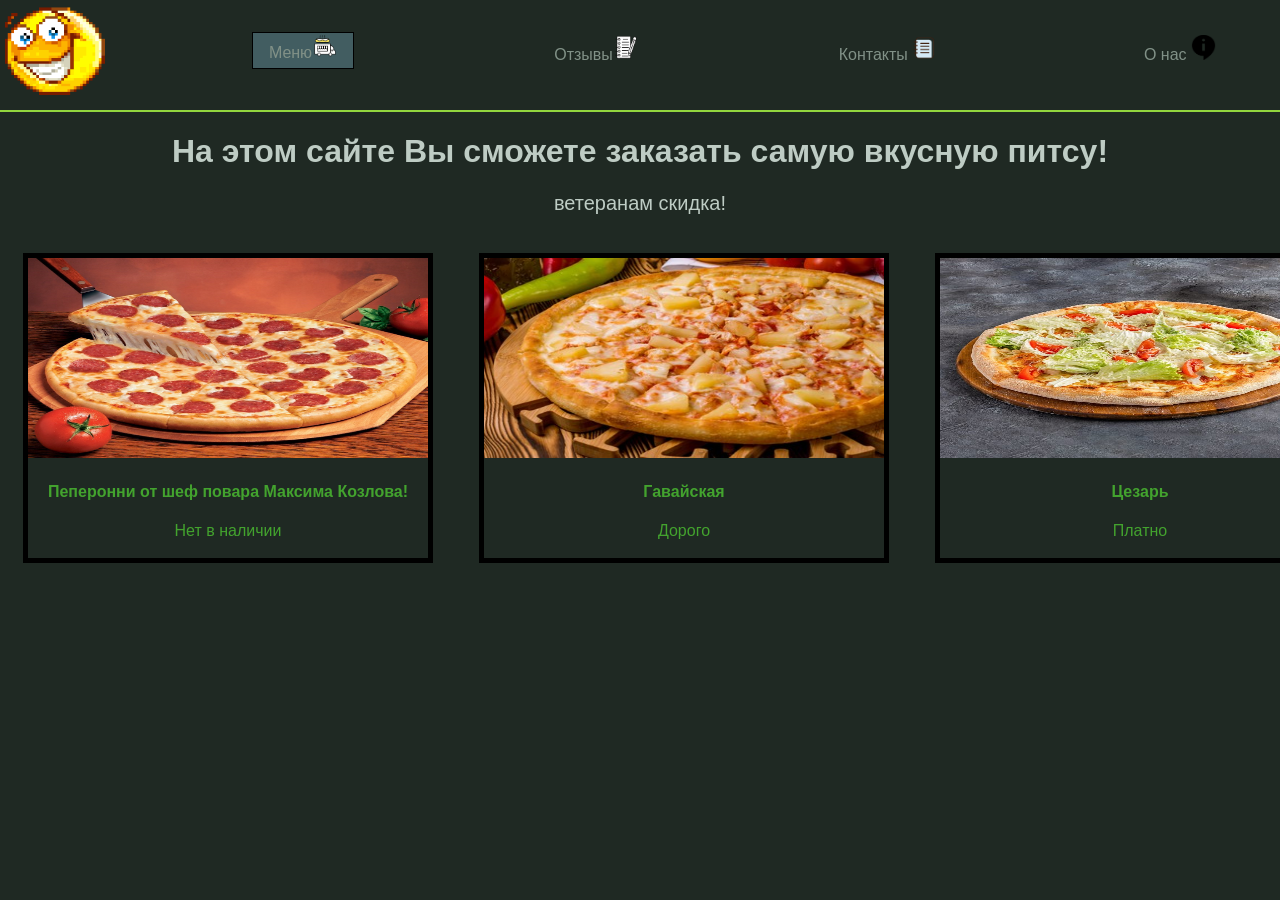
<file: gh-pages/index.html>
<!DOCTYPE html>
<html>
<head>
	<title>Заказ питсы</title>
	<link rel="stylesheet" type="text/css" href="style.css">
</head>
<body>
	<header>
		<div class="head">
		
			<nav class="header nav ">
			<img class="logo" src="image/header/yea_yea.gif">

 
			<a class="nav_link" href="#"> <div class="icons selected">Меню<img src="image/header/menu.png" alt="Машина" class="menu_car"> </div> </a>

			<a class="nav_link" href="#"> <div class="icons">  Отзывы<img src="image/header/review.png" alt="Блокнот" class="review"> </div> </a>

			<a class="nav_link" href="#"> <div class="icons">  Контакты <img src="image/header/contacts.png" alt="Контакты" class="contacts"></div> </a> 

			<a class="nav_link" href="#"> <div class="icons">  О нас <img src="image/header/about.png" alt="О нас" class="about"> </div> </a>

			</nav>
		</div>
	</header>

	<main>

		<div class="title">

			<h1>На этом сайте Вы сможете заказать самую вкусную питсу!</h1>
			<p class="low_text">ветеранам скидка!</p>

		</div>

		<div class="menu">
		<a href="#" class="tap">

			<div class="first_pizza pitca">

			<img src="image/main/peperoni.jpg" alt="Питса №1" class="images">

			<h4 class="name">Пеперонни от шеф повара Максима Козлова!</h4>

			<p class="price">Нет в наличии</p>


			</div>
			</a>

		<a href="#" class="tap">

			<div class="second_pizza pitca">

			<img src="image/main/gavai.jpg" alt="Питса №1" class="images">

			<h4 class="name">Гавайская</h4>

			<p class="price">Дорого</p>
		
		</div>
		</a>

		<a href="#" class="tap">

			<div class="third_pizza pitca">

			<img src="image/main/cesar.jpg" alt="Питса №1" class="images">

			<h4 class="name">Цезарь</h4>

			<p class="price">Платно</p>

	
		</div>
		</a>

		</div>




	</main>

</body>
</html>
</file>
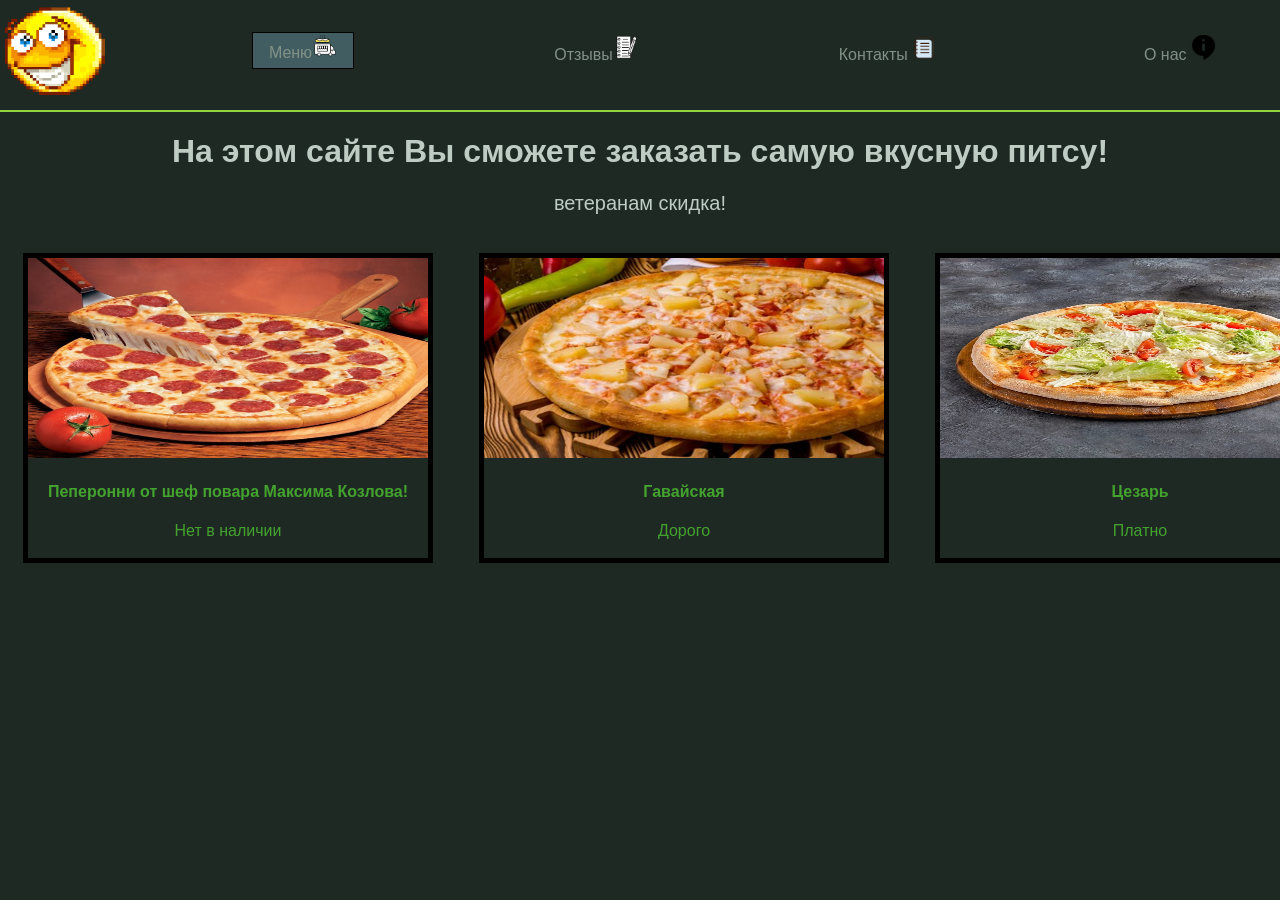
<file: gh-pages/site.html>
<!DOCTYPE html>
<html>
<head>
	<title>Заказ питсы</title>
	<link rel="stylesheet" type="text/css" href="style.css">
</head>
<body>
	<header>
		<div class="head">
		
			<nav class="header nav ">
			<img class="logo" src="image/header/yea_yea.gif">

 
			<a class="nav_link" href="#"> <div class="icons selected">Меню<img src="image/header/menu.png" alt="Машина" class="menu_car"> </div> </a>

			<a class="nav_link" href="#"> <div class="icons">  Отзывы<img src="image/header/review.png" alt="Блокнот" class="review"> </div> </a>

			<a class="nav_link" href="#"> <div class="icons">  Контакты <img src="image/header/contacts.png" alt="Контакты" class="contacts"></div> </a> 

			<a class="nav_link" href="#"> <div class="icons">  О нас <img src="image/header/about.png" alt="О нас" class="about"> </div> </a>

			</nav>
		</div>
	</header>

	<main>

		<div class="title">

			<h1>На этом сайте Вы сможете заказать самую вкусную питсу!</h1>
			<p class="low_text">ветеранам скидка!</p>

		</div>

		<div class="menu">
		<a href="#" class="tap">

			<div class="first_pizza pitca">

			<img src="image/main/peperoni.jpg" alt="Питса №1" class="images">

			<h4 class="name">Пеперонни от шеф повара Максима Козлова!</h4>

			<p class="price">Нет в наличии</p>


			</div>
			</a>

		<a href="#" class="tap">

			<div class="second_pizza pitca">

			<img src="image/main/gavai.jpg" alt="Питса №1" class="images">

			<h4 class="name">Гавайская</h4>

			<p class="price">Дорого</p>
		
		</div>
		</a>

		<a href="#" class="tap">

			<div class="third_pizza pitca">

			<img src="image/main/cesar.jpg" alt="Питса №1" class="images">

			<h4 class="name">Цезарь</h4>

			<p class="price">Платно</p>

	
		</div>
		</a>

		</div>




	</main>

</body>
</html>
</file>
<file: gh-pages/style.css>
body {
	margin: 0;
	padding: 0;
	background-color: #1f2923;
	font-family: 'Roboto', sans-serif;
	overflow-x: hidden;
	color: #beccc4;
}
/* Header start */
.nav {
	padding-bottom: 10px;
	border-bottom: 2px solid #92d63e;
}

.logo {
	margin: 5px;
	width: 100px;
	height: 90px;

}

.menu_car, .review, .contacts, .about {
	width: 25px;
	height: 25px;
	padding-top: 0px;

}

.icons {
	text-align: center;
	width: 100px;
	height: 30px;
	margin: 5px 50px;
}

.header {
	display: flex;
	justify-content: space-between;
	align-items: center;
	width: 100%;
}
.nav {
	width: 440;
	height: 40;
	
}

.nav_link {
	color: #819187;
	text-decoration: none;
}

.nav_link:hover {
	color: #28bf5b;
	transition: 0.2s;
}

a {
	text-decoration: none;
}


.selected {
	background-color: #425d61;
	border: 1px solid black;
	padding-bottom: 5px;

}

.selected:hover {
	background: #b1f2cd;
}

/* Header end */

/* Main start */

.title {
	width: 100%;
	text-align: center;
}

.low_text {
	text-align: center;
	font-size: 20px;
}

.menu {
	display: flex;


}

.pitca {
	margin: 18px;
}

.first_pizza {
	width: 400px;
	height: 300px;

	border: 5px solid black;
}

.second_pizza {
	width: 400px;
	height: 300px;

	border: 5px solid black;
}

.third_pizza {
	width: 400px;
	height: 300px;

	border: 5px solid black;
}

.images {
	width: 400px;
	height: 200px;
}

.price, .name {
	text-align: center;
}

.tap {
	margin: 0px 5px; 
	color: #43a32e;
}

.pitca:hover {
	color: #89e815;
	transform: scale(1.05);
}
</file>
